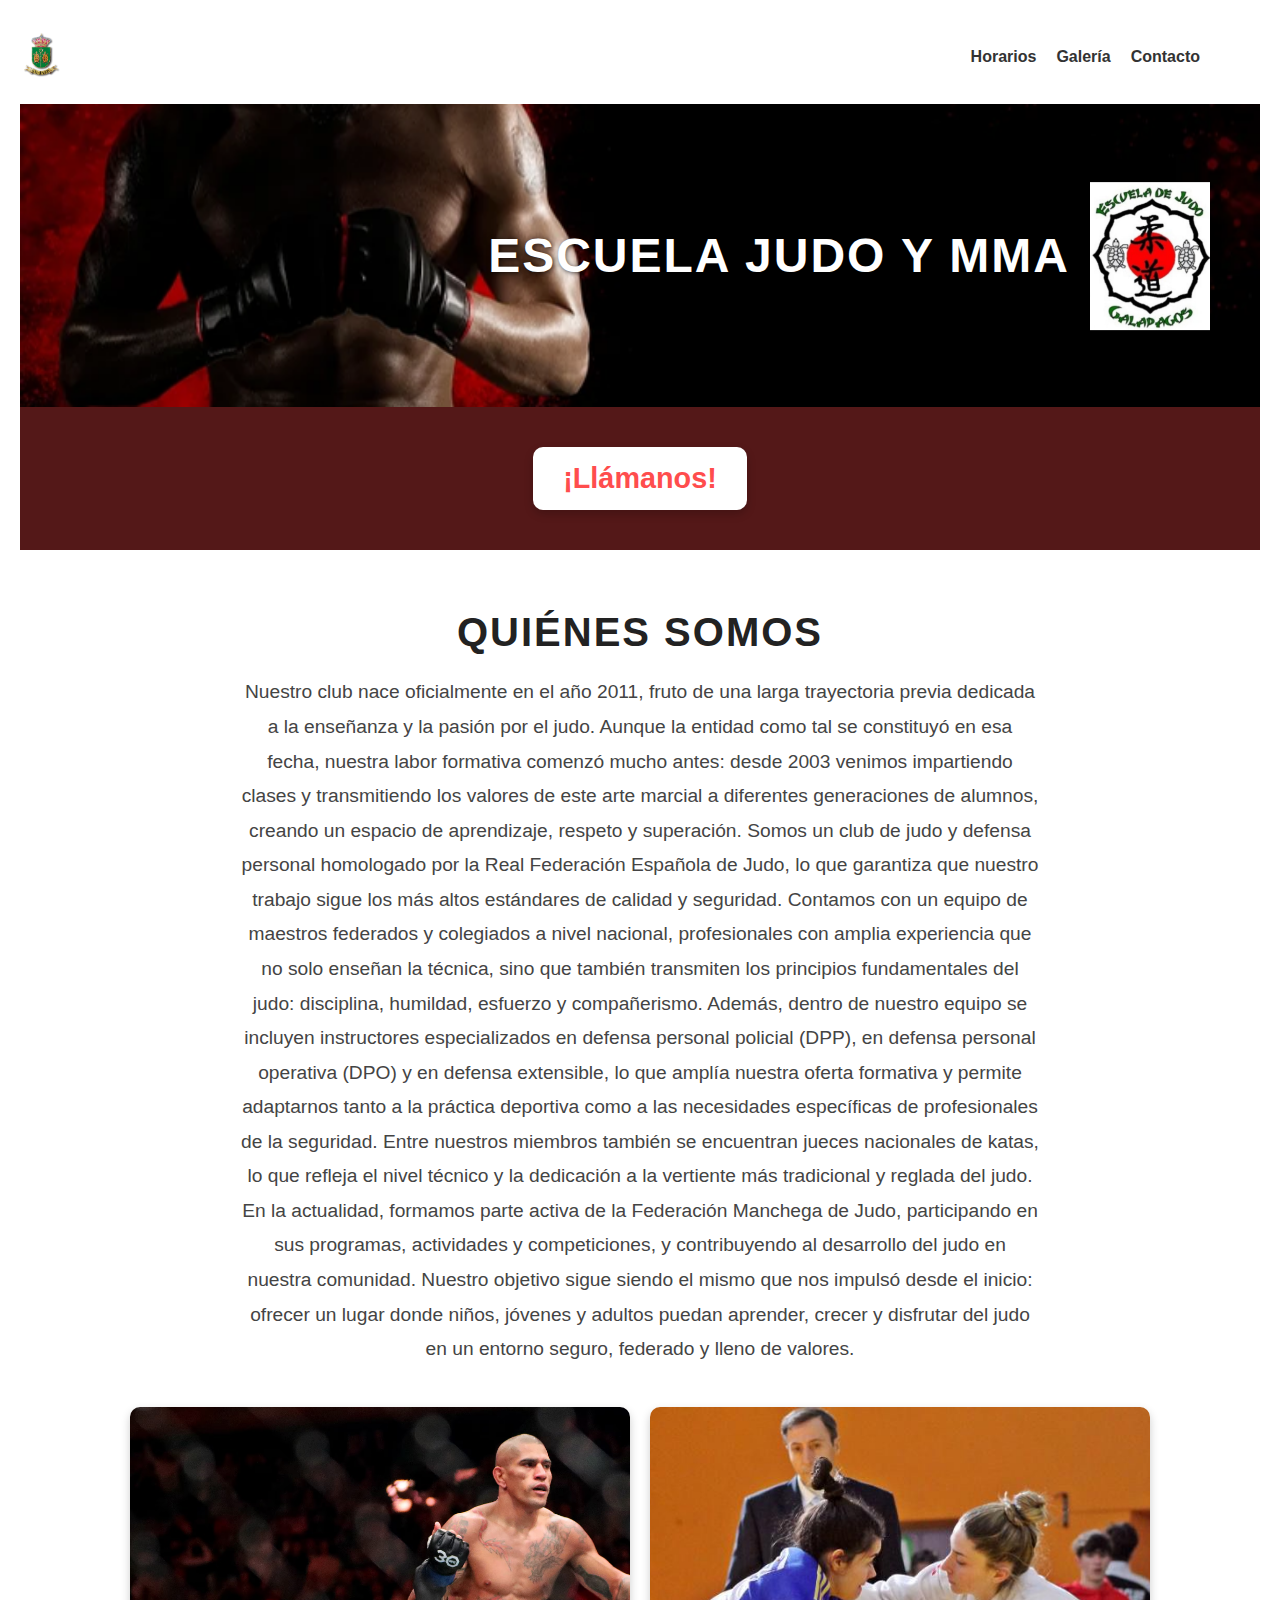
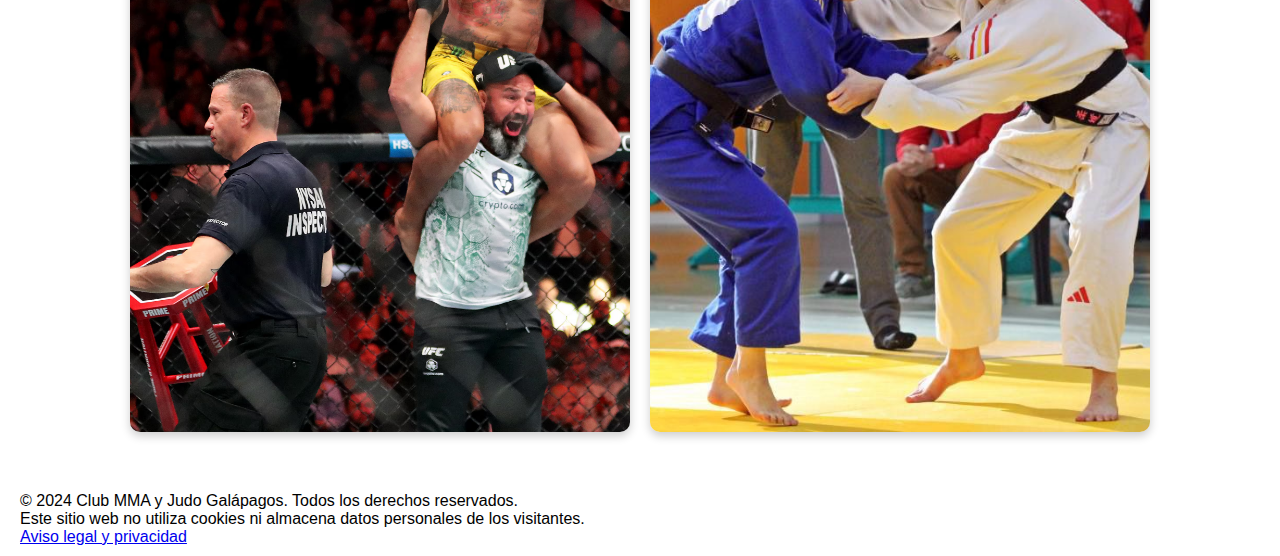
<file: index.html>
<!DOCTYPE html>
<html lang="es">
<head>
  <meta charset="UTF-8">
  <meta name="viewport" content="width=device-width, initial-scale=1.0">
  <title>Club MMA y Judo</title>
  <link rel="stylesheet" href="styles.css">
  <link rel="icon" type="image/x-icon" href="favicon.ico">
  <meta name="google-site-verification" content="V-nsP9NWFFGWVC8z8jBGUo_6xp8XbN71y4Yh5Iysoa4" />

</head>
<body>
  <header>
    <!-- fila superior -->
    <div class="header-top">
      <div class="header-left">
        <img src="img/logo ayto-14@2x.png" alt="Icono" class="icono">
      </div>
      <!-- Botón hamburguesa -->
    <button class="hamburger" id="hamburger">&#9776;</button>
      <nav class="header-nav" id="menu">
        <ul>
          <li><a href="horario.html">Horarios</a></li>
          <li><a href="galeria.html">Galería</a></li>
          <li><a href="contacto.html">Contacto</a></li>
        </ul>
      </nav>
    </div>

   

 
  <!-- Banner con texto y bandera a la derecha -->
<section class="imagen-con-texto">
  <div class="imagen-fondo">
    <!-- Contenedor flex para texto + bandera -->
    <div class="banner-contenedor">
      <div class="texto-sobre-imagen">
        <h1>ESCUELA JUDO Y MMA</h1>
      </div>
      <img src="img/logo.jpeg" alt="Bandera" class="bandera-derecha">
    </div>
    <img src="img/Imagen1.png" alt="Imagen alargada de fondo" class="imagen-banner">
  </div>
</section>

<!-- Sección con botón de teléfono -->
<section class="seccion-llamanos">
  <a href="tel:+34636754419" class="boton-telefono">¡Llámanos!</a>
</section>


  <!-- Sección con texto y fotos -->
  <section class="seccion-texto">
    <div class="contenedor-texto">
      <h2>Quiénes somos</h2>
      <p> Nuestro club nace oficialmente en el año 2011, fruto de una larga trayectoria previa dedicada a la enseñanza y la pasión por el judo. Aunque la entidad como tal se constituyó en esa fecha, nuestra labor formativa comenzó mucho antes: desde 2003 venimos impartiendo clases y transmitiendo los valores de este arte marcial a diferentes generaciones de alumnos, creando un espacio de aprendizaje, respeto y superación.

Somos un club de judo y defensa personal homologado por la Real Federación Española de Judo, lo que garantiza que nuestro trabajo sigue los más altos estándares de calidad y seguridad. Contamos con un equipo de maestros federados y colegiados a nivel nacional, profesionales con amplia experiencia que no solo enseñan la técnica, sino que también transmiten los principios fundamentales del judo: disciplina, humildad, esfuerzo y compañerismo.

Además, dentro de nuestro equipo se incluyen instructores especializados en defensa personal policial (DPP), en defensa personal operativa (DPO) y en defensa extensible, lo que amplía nuestra oferta formativa y permite adaptarnos tanto a la práctica deportiva como a las necesidades específicas de profesionales de la seguridad. Entre nuestros miembros también se encuentran jueces nacionales de katas, lo que refleja el nivel técnico y la dedicación a la vertiente más tradicional y reglada del judo.

En la actualidad, formamos parte activa de la Federación Manchega de Judo, participando en sus programas, actividades y competiciones, y contribuyendo al desarrollo del judo en nuestra comunidad. Nuestro objetivo sigue siendo el mismo que nos impulsó desde el inicio: ofrecer un lugar donde niños, jóvenes y adultos puedan aprender, crecer y disfrutar del judo en un entorno seguro, federado y lleno de valores.
      </p>
    </div>

    <div class="contenedor-fotos">
      <img src="img/EC5Y5M2SO5JJLF3SUR6W6YQROY.avif" alt="Foto 1">
      <img src="img/WhatsApp Image 2025-09-25 at 11.37.32 (6).jpeg" alt="Foto 2">
    </div>
  </section>
   <footer>
    <p>&copy; 2024 Club MMA y Judo Galápagos. Todos los derechos reservados.</p>
    <p class="aviso-cookies">Este sitio web no utiliza cookies ni almacena datos personales de los visitantes.</p>
     <p><a href="aviso-legal.html" class="enlace-legal">Aviso legal y privacidad</a></p>

  </footer>
  <script>
  const hamburger = document.getElementById('hamburger');
  const menu = document.getElementById('menu');

  hamburger.addEventListener('click', () => {
    menu.classList.toggle('activo');
  });
</script>

</body>
</html>
</file>
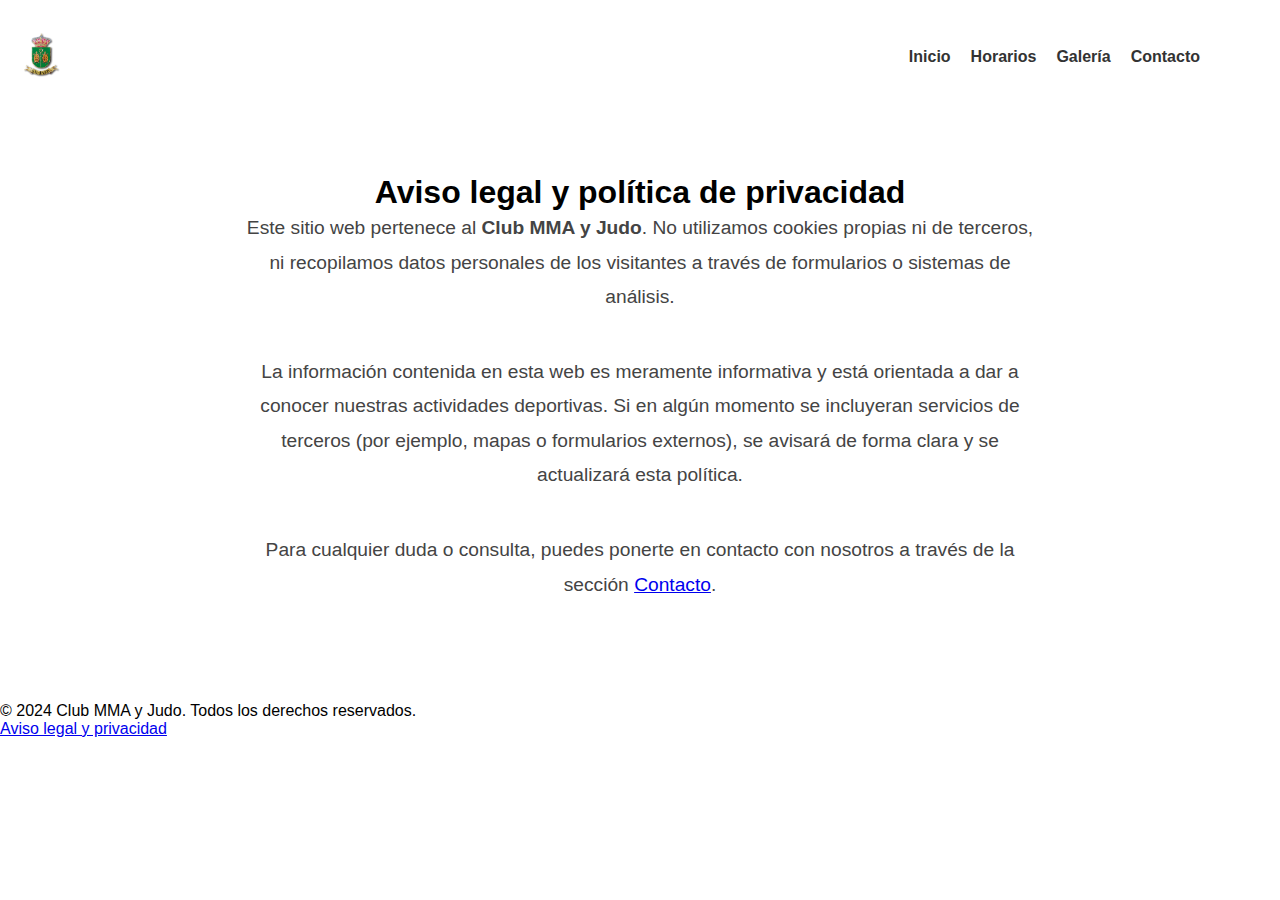
<file: aviso-legal.html>
<!DOCTYPE html>
<html lang="es">
<head>
  <meta charset="UTF-8">
  <meta name="viewport" content="width=device-width, initial-scale=1.0">
  <title>Aviso legal y privacidad</title>
  <link rel="stylesheet" href="styles.css">
</head>
<body>
  <header>
    <div class="header-top">
      <div class="header-left">
        <img src="img/logo ayto-14@2x.png" alt="Icono" class="icono">
      </div>
      <nav class="header-nav">
        <ul>
          <li><a href="index.html">Inicio</a></li>
          <li><a href="horario.html">Horarios</a></li>
          <li><a href="galeria.html">Galería</a></li>
          <li><a href="contacto.html">Contacto</a></li>
        </ul>
      </nav>
    </div>
  </header>

  <main class="seccion-texto">
    <h1>Aviso legal y política de privacidad</h1>
    <p>
      Este sitio web pertenece al <strong>Club MMA y Judo</strong>.  
      No utilizamos cookies propias ni de terceros, ni recopilamos datos personales de los visitantes a través de formularios o sistemas de análisis.
    </p>
    <p>
      La información contenida en esta web es meramente informativa y está orientada a dar a conocer nuestras actividades deportivas.  
      Si en algún momento se incluyeran servicios de terceros (por ejemplo, mapas o formularios externos), se avisará de forma clara y se actualizará esta política.
    </p>
    <p>
      Para cualquier duda o consulta, puedes ponerte en contacto con nosotros a través de la sección <a href="contacto.html">Contacto</a>.
    </p>
  </main>

  <footer>
    <p>&copy; 2024 Club MMA y Judo. Todos los derechos reservados.</p>
    <p><a href="aviso-legal.html" class="enlace-legal">Aviso legal y privacidad</a></p>
  </footer>
</body>
</html>
</file>
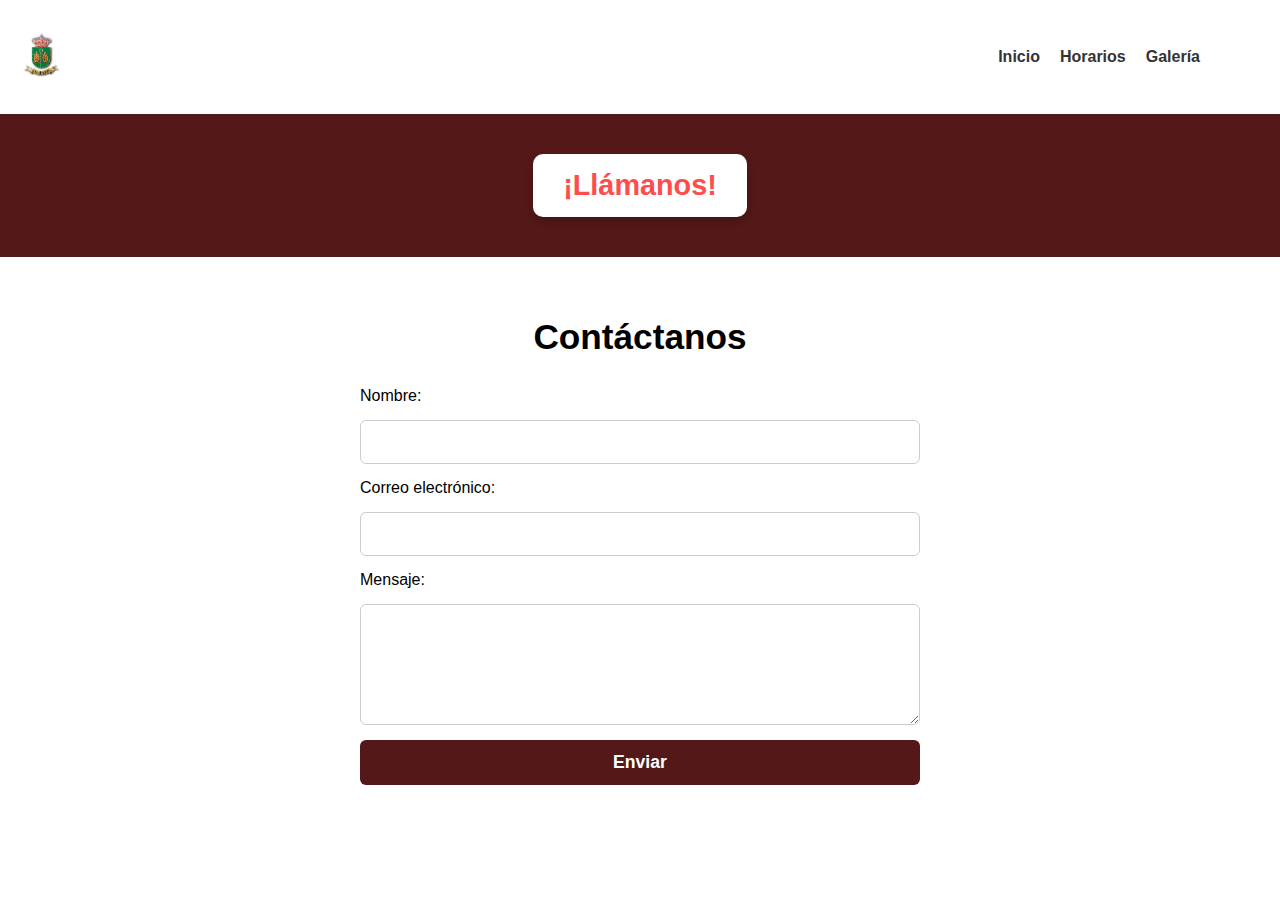
<file: contacto.html>
<!DOCTYPE html>
<html lang="es">
<head>
  <meta charset="UTF-8">
  <meta name="viewport" content="width=device-width, initial-scale=1.0">
  <title>Contacto - Club MMA y Judo</title>
  <link rel="stylesheet" href="styles.css">
  <link rel="icon" type="image/x-icon" href="favicon.ico">
</head>
<body>
  <header>
    <div class="header-top">
      <div class="header-left">
        <img src="img/logo ayto-14@2x.png" alt="Icono" class="icono">
      </div>
      <nav class="header-nav">
        <ul>
          <li><a href="index.html">Inicio</a></li>
          <li><a href="horario.html">Horarios</a></li>
          <li><a href="galeria.html">Galería</a></li>
          
        </ul>
      </nav>
    </div>
  </header>
<!-- Sección con botón de teléfono -->
<section class="seccion-llamanos">
  <a href="tel:+34636754419" class="boton-telefono">¡Llámanos!</a>
</section>
  <!-- Sección de contacto -->
  <section class="seccion-contacto">
    <h1>Contáctanos</h1>
    <form action="https://formspree.io/f/xwpnjbgg" method="POST" class="formulario-contacto">
      <label for="nombre">Nombre:</label>
      <input type="text" id="nombre" name="nombre" required>

      <label for="email">Correo electrónico:</label>
      <input type="email" id="email" name="email" required>

      <label for="mensaje">Mensaje:</label>
      <textarea id="mensaje" name="mensaje" rows="5" required></textarea>

      <button type="submit">Enviar</button>
    </form>
  </section>
</body>
</html>
</file>
<file: styles.css>
* {
  margin: 0;
  padding: 0;
  box-sizing: border-box;
}

body {
  font-family: Arial, sans-serif;
}

/* HEADER */
header {
  background-color: white;
  padding: 10px 20px;
}

.header-top {
  display: flex;
  justify-content: space-between;
  align-items: center;
  padding: 20px 0;
}

.header-left .icono {
  height: 50px;
}
.header-nav {
  margin-right: 60px; /* aleja el menú del borde derecho */
}

.header-nav ul {
  list-style: none;
  display: flex;
}

.header-nav ul li {
  margin-left: 20px;
}

.header-nav ul li a {
  text-decoration: none;
  color: #333;
  font-weight: bold;
}

/* Banner con imagen y bandera a la derecha */
.imagen-con-texto .imagen-fondo {
  position: relative;
  width: 100%;
}

.banner-contenedor {
  display: flex;
  align-items: center;
  justify-content: center; /* centra el texto verticalmente */
  position: absolute;
  top: 50%;
  right: 50px; /* separación desde el borde derecho */
  transform: translateY(-50%);
  z-index: 2;
}

.texto-sobre-imagen {
  color: white;
  text-shadow: 1px 1px 5px rgba(0,0,0,0.7);
  margin-right: 20px; /* espacio entre texto y bandera */
}

.texto-sobre-imagen h1 {
  font-size: 3rem;
  text-transform: uppercase;
  letter-spacing: 2px;
}

.bandera-derecha {
  width: 120px; /* tamaño de la bandera */
  height: auto;
}

.imagen-banner {
  width: 100%;
  height: auto;
  display: block;
}

.seccion-llamanos {
  display: flex;
  justify-content: center;
  align-items: center;
  padding: 40px 20px;
  background-color: #541818; /* rojo estilo llamativo */
}

.boton-telefono {
  display: inline-block;
  background-color: #fff;
  color: #ff4d4d;
  font-size: 1.8rem;
  font-weight: bold;
  padding: 15px 30px;
  border-radius: 10px;
  text-decoration: none;
  box-shadow: 0 4px 10px rgba(0,0,0,0.2);
  transition: transform 0.2s, box-shadow 0.2s;
}

.boton-telefono:hover {
  transform: scale(1.05);
  box-shadow: 0 6px 14px rgba(0,0,0,0.3);
}


/* Sección de texto y fotos */
.seccion-texto {
  padding: 60px 20px;
  text-align: center;
  max-width: 1200px;
  margin: 0 auto;
}

.seccion-texto h2 {
  font-size: 2.5rem;
  margin-bottom: 20px;
  color: #222;
  text-transform: uppercase;
  letter-spacing: 2px;
}

.seccion-texto p {
  font-size: 1.2rem;
  line-height: 1.8;
  color: #444;
  max-width: 800px;
  margin: 0 auto 40px auto;
}

.contenedor-fotos {
  display: flex;
  justify-content: center;
  gap: 20px;
  flex-wrap: wrap;
}

.contenedor-fotos img {
  width: 45%;
  max-width: 500px;
  border-radius: 10px;
  object-fit: cover;
  box-shadow: 0 4px 10px rgba(0,0,0,0.2);
  transition: transform 0.3s ease;
}

.contenedor-fotos img:hover {
  transform: scale(1.05);
}
/* Sección de horario */
.seccion-horario {
  padding: 60px 20px;
  text-align: center;
  background-color: #f5f5f5;
}

.seccion-horario h1 {
  font-size: 2.5rem;
  margin-bottom: 30px;
  text-transform: uppercase;
  color: #222;
  letter-spacing: 2px;
}

.imagen-horario {
  max-width: 90%;
  height: auto;
  border-radius: 10px;
  box-shadow: 0 6px 20px rgba(0,0,0,0.3);
}
.seccion-contacto {
  padding: 60px 20px;
  max-width: 600px;
  margin: 0 auto;
  text-align: left;
}

.seccion-contacto h1 {
  text-align: center;
  margin-bottom: 30px;
  font-size: 2.2rem;
}

.formulario-contacto {
  display: flex;
  flex-direction: column;
  gap: 15px;
}

.formulario-contacto input,
.formulario-contacto textarea {
  padding: 12px;
  border: 1px solid #ccc;
  border-radius: 6px;
  font-size: 1rem;
}

.formulario-contacto button {
  background-color: #541818;
  color: #fff;
  padding: 12px;
  border: none;
  border-radius: 6px;
  font-size: 1.1rem;
  font-weight: bold;
  cursor: pointer;
  transition: background-color 0.2s;
}

.formulario-contacto button:hover {
  background-color: #7a1f1f;
}
.seccion-galeria {
  padding: 60px 20px;
  max-width: 1200px;
  margin: 0 auto;
  text-align: center;
}

.seccion-galeria h1 {
  font-size: 2.5rem;
  margin-bottom: 30px;
  text-transform: uppercase;
  color: #222;
  letter-spacing: 2px;
}

.grid-galeria {
  display: grid;
  grid-template-columns: repeat(auto-fill, minmax(280px, 1fr));
  gap: 15px;
}

.grid-galeria img {
  width: 100%;
  height: auto;
  border-radius: 10px;
  object-fit: cover;
  transition: transform 0.3s, box-shadow 0.3s;
  cursor: pointer;
}

.grid-galeria img:hover {
  transform: scale(1.05);
  box-shadow: 0 6px 15px rgba(0,0,0,0.3);
}

/* MEDIA QUERY PARA MÓVILES */
@media (max-width: 768px) {
  
  /* HEADER */
  .header-top {
    flex-direction: column; /* apila logo y menú */
    align-items: flex-start;
    padding: 10px 20px;
  }
  
  .header-nav {
    margin: 10px 0 0 0; /* separa el menú del logo */
  }
  
  .header-nav ul {
    flex-direction: column; /* menú vertical */
    width: 100%;
  }
  
  .header-nav ul li {
    margin: 10px 0; /* espacio entre enlaces */
  }

  .header-left .icono {
    height: 40px; /* reduce tamaño del logo en móviles */
  }

  /* BANNER CON TEXTO Y BANDERA */
  .banner-contenedor {
    flex-direction: column; /* texto arriba, bandera debajo */
    position: static; /* ya no absoluto */
    transform: none;
    margin: 20px 0;
  }

  .texto-sobre-imagen h1 {
    font-size: 2rem; /* reduce tamaño del título */
    text-align: center;
    margin-bottom: 10px;
  }

  .bandera-derecha {
    width: 80px; /* reduce tamaño de la bandera */
    margin: 0 auto;
  }

  /* BOTÓN LLÁMANOS */
  .boton-telefono {
    font-size: 1.5rem;
    padding: 12px 25px;
  }

  /* SECCIÓN DE TEXTO Y FOTOS */
  .seccion-texto h2 {
    font-size: 2rem;
  }

  .seccion-texto p {
    font-size: 1rem;
  }

  .contenedor-fotos img {
    width: 100%; /* fotos ocupan toda la pantalla */
    max-width: none;
  }
}
/* Botón hamburguesa */
.hamburger {
  display: none; /* oculto en escritorio */
  font-size: 2rem;
  background: none;
  border: none;
  cursor: pointer;
  color: #333;
}

/* Menú en móvil */
@media (max-width: 768px) {
  .hamburger {
    display: block; /* aparece en móvil */
    margin-left: auto;
    z-index: 1001;
  }

  .header-nav {
    display: none; /* oculto por defecto */
    position: absolute;
    top: 70px; /* debajo del header */
    right: 0;
    background: #fff;
    width: 200px;
    border-radius: 0 0 0 12px;
    box-shadow: 0 4px 10px rgba(0,0,0,0.15);
    z-index: 9999;
  }

  .header-nav ul {
    flex-direction: column;
    padding: 15px;
  }

  .header-nav ul li {
    margin: 10px 0;
  }

  .header-nav.activo {
    display: block; /* se muestra cuando se activa */
  }
}
</file>
